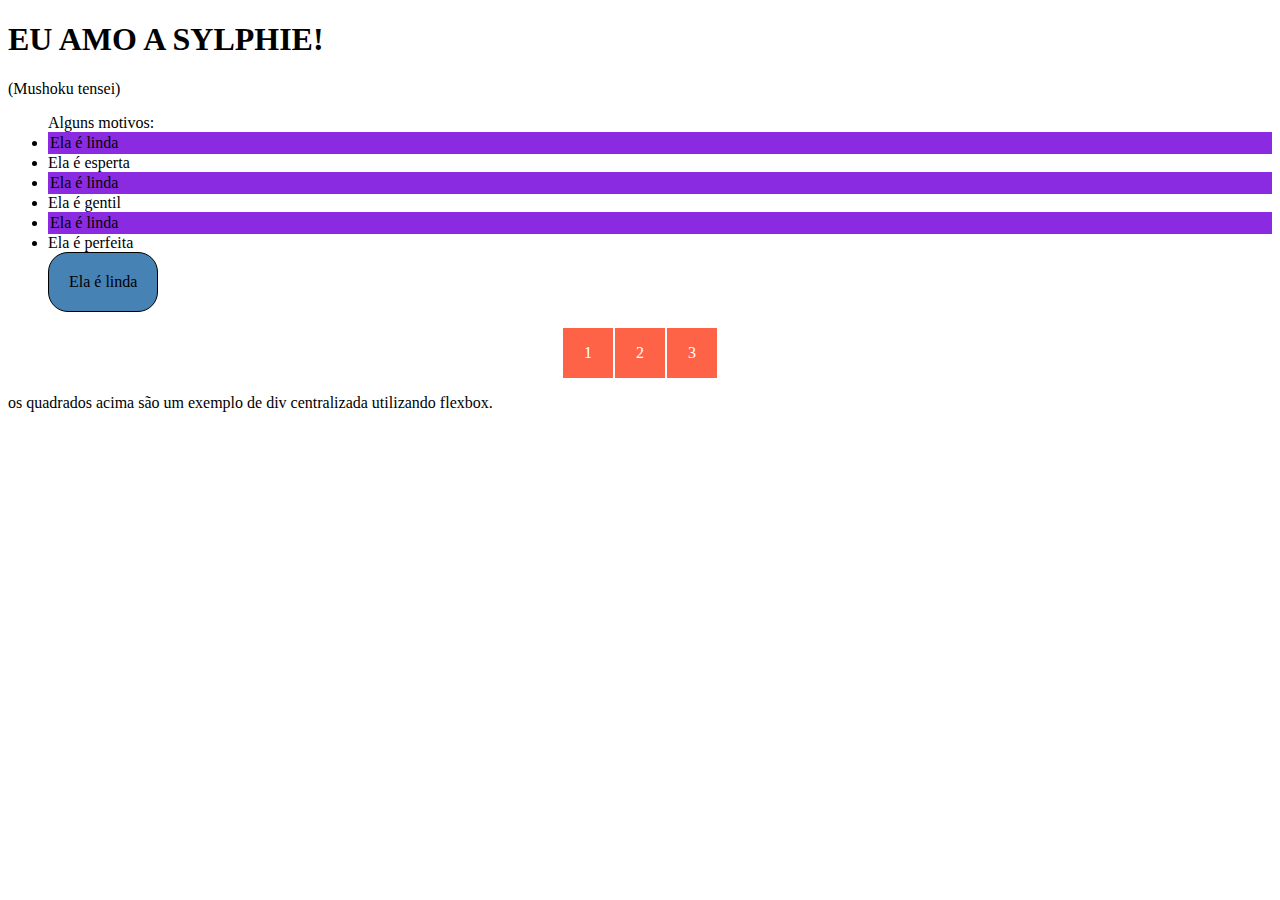
<file: html+css/2/index.html>
<!DOCTYPE html>
<head>
    <title>Sylphie My Beloved</title>
    <link rel="stylesheet" href="style.css">
</head>
<body>
    <h1>EU AMO A SYLPHIE!</h1>
    <p>(Mushoku tensei)</p>
    <ul>Alguns motivos:
        <li class="linda">Ela é linda</li>    
        <li>Ela é esperta</li>
        <li class="linda">Ela é linda</li>
        <li>Ela é gentil</li>
        <li class="linda">Ela é linda</li>
        <li>Ela é perfeita</li>
        <div>
            <li class="div-linda">Ela é linda</li>
        </div>
    </ul>
    <div class="container">
        <div class="caixa">1</div>
        <div class="caixa">2</div>
        <div class="caixa">3</div>
    </div>
    <p>os quadrados acima são um exemplo de div centralizada utilizando flexbox.  </p>
</body>
</html>
</file>
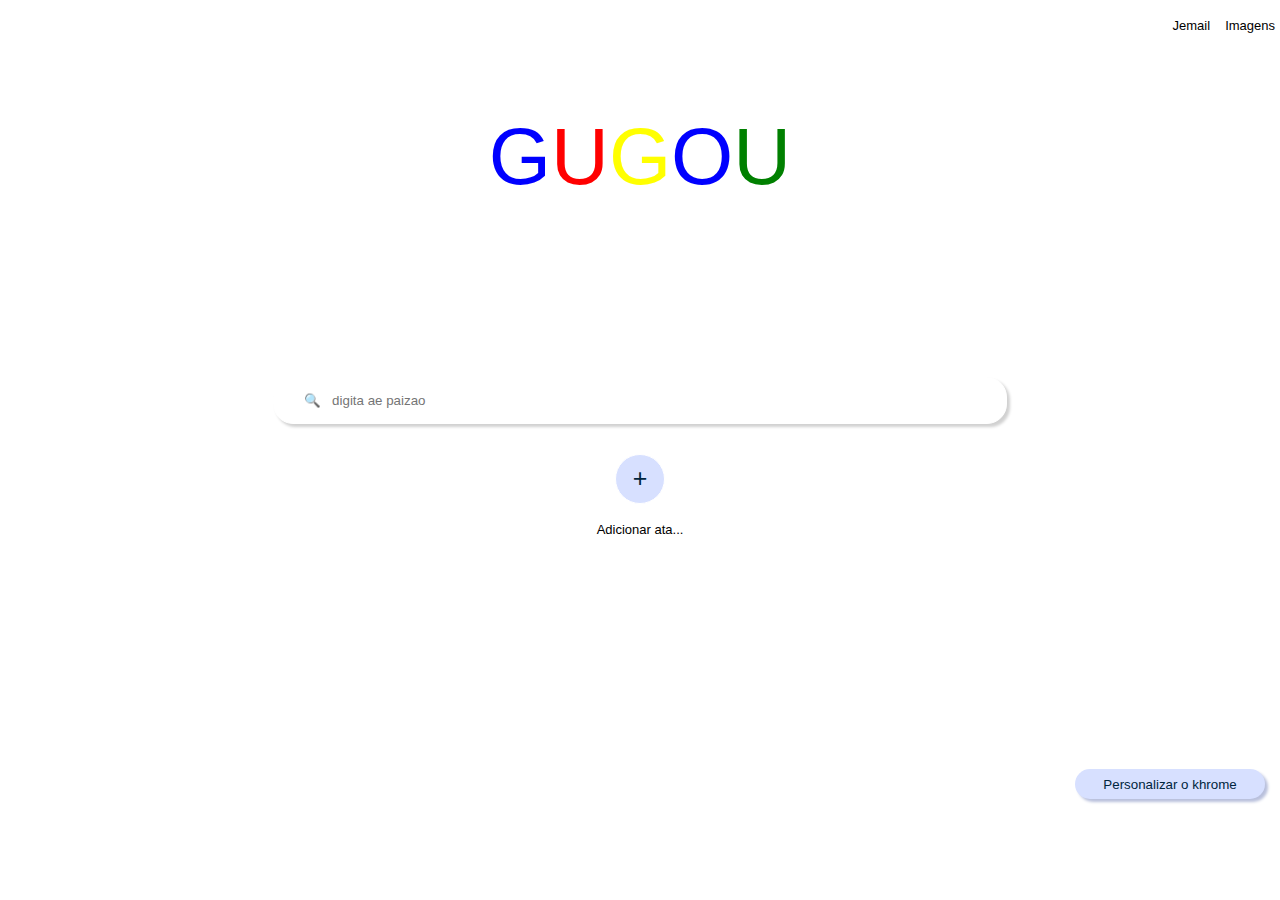
<file: html+css/3/index.html>
<!DOCTYPE html>
<html lang="en">
<head>
    <meta charset="UTF-8">
    <meta name="viewport" content="width=device-width, initial-scale=1.0">
    <title>Nova guia melhor</title>
    <link rel="stylesheet" href="style.css">
</head>
<body>
    <div id="maezona">
        <p id="jemail">Jemail</p>
        <p id="imagens">Imagens</p>
    </div>
    <p id="gugou">
        <span style=color:blue;>G</span>
        <span style=color:red;>U</span>
        <span style=color:yellow;>G</span>
        <span style=color:blue;>O</span>
        <span style=color:green;>U</span>
    </p>
    <div id="paizao">
        <input id="caixaTexto" type="text" placeholder="🔍   digita ae paizao">
        <button id="bolinha">+</button>
        <p>Adicionar ata...</p>
    </div>
    <div id="irmaozao">
        <button id="personalizar">Personalizar o khrome</button>
    </div>
</body>
</html>
</file>
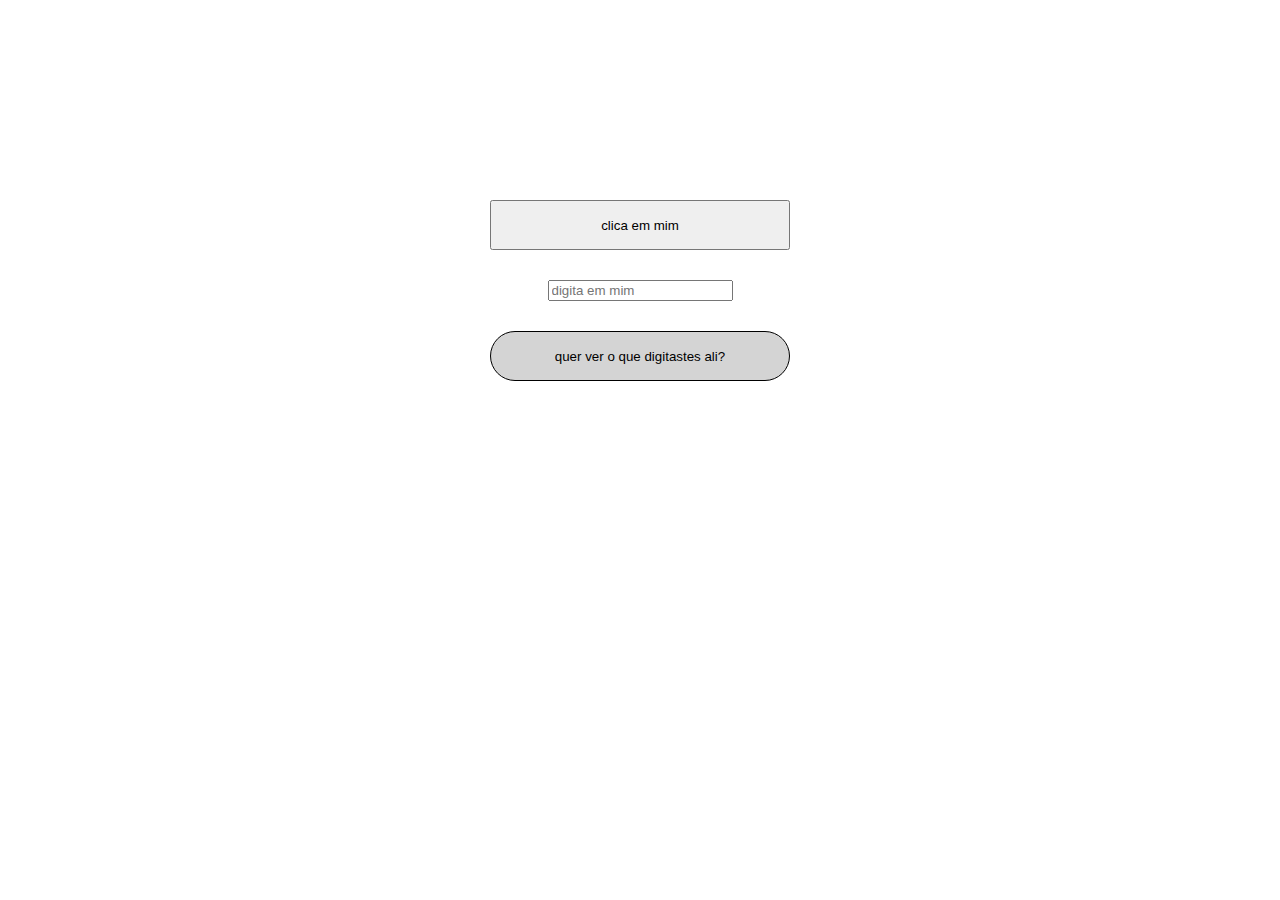
<file: javascript/1/index.html>
<!DOCTYPE html>
<html lang="en">
<head>
    <meta charset="UTF-8">
    <meta name="viewport" content="width=device-width, initial-scale=1.0">
    <link rel="stylesheet" href="style.css">
    <title>pagina</title>
    <script src="app.js" defer></script>
</head>
<body>
    <div class="eventos">
        <button id="btn1">clica em mim</button>
        <input id="bussanha" type="text" placeholder="digita em mim">
        <button id="btn2">quer ver o que digitastes ali?</button>
    </div>
</body>
</html>
</file>
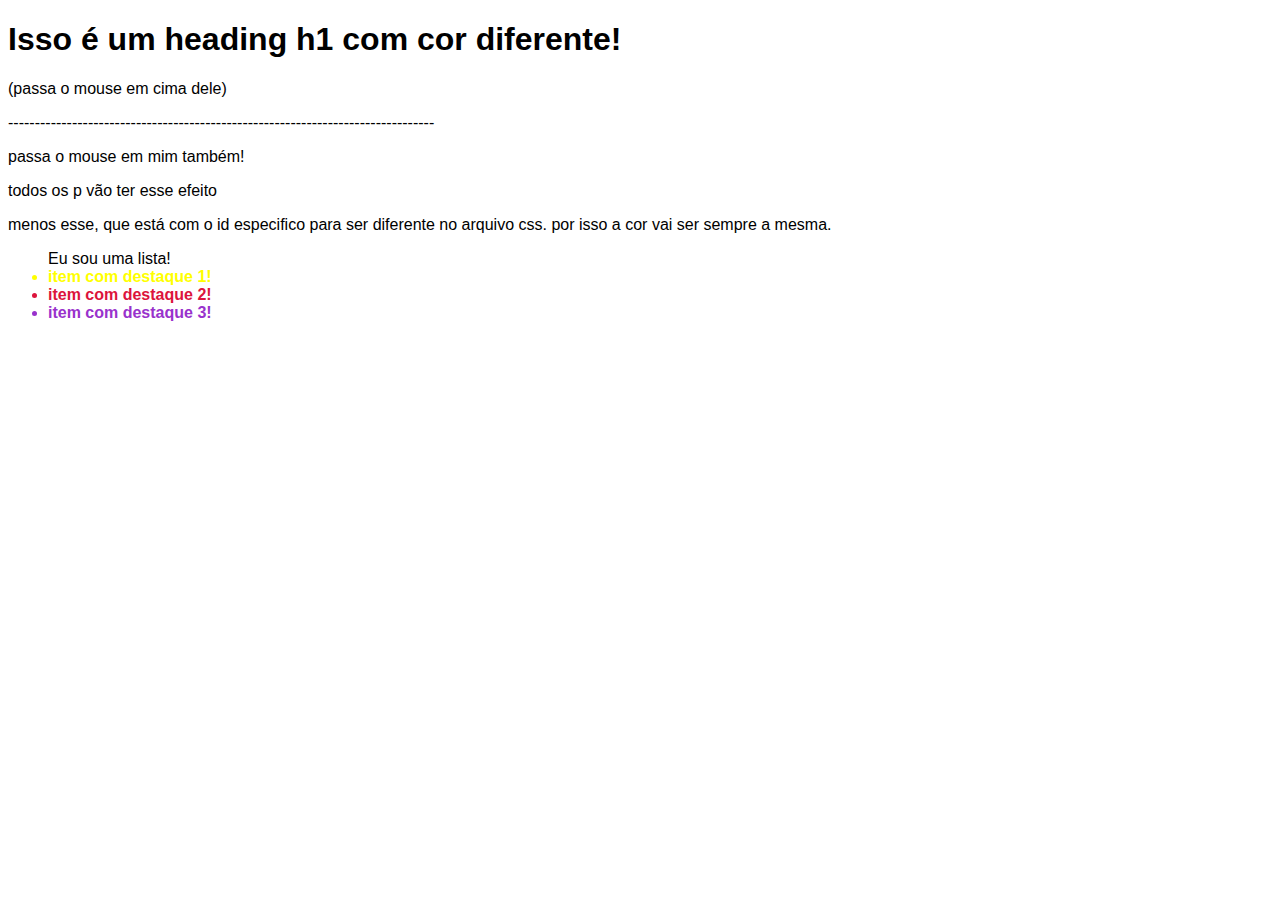
<file: html+css/1/base.html>
<!-- O css pode ser usado tanto no próprio html, quanto em um arquivo separado definindo os estilos -->
<!-- Por convenção, o css costuma ser separado, para facilitar a manutenção do codigo -->

<!DOCTYPE html>
<html lang="en">
<head>
    <meta charset="UTF-8">
    <title>pagina com css</title>
    <link rel="stylesheet" href="estilos.css"> <!-- Herdando os estilos aqui -->
</head>
<body>
    <h1>Isso é um heading h1 com cor diferente!</h1>
    <p>(passa o mouse em cima dele)</p>

    <p>--------------------------------------------------------------------------------</p>
    <p>passa o mouse em mim também!</p>
    <p>todos os p vão ter esse efeito</p>
    <p id ="eu_tenho_id">menos esse, que está com o id especifico para ser diferente no arquivo css.
        por isso a cor vai ser sempre a mesma.
    </p>
    <ul>Eu sou uma lista!
        <li id="li1">item com destaque 1!</li>
        <li id="li2">item com destaque 2!</li>
        <li id="li3">item com destaque 3!</li>
    </ul>
</body>
</html>
</file>
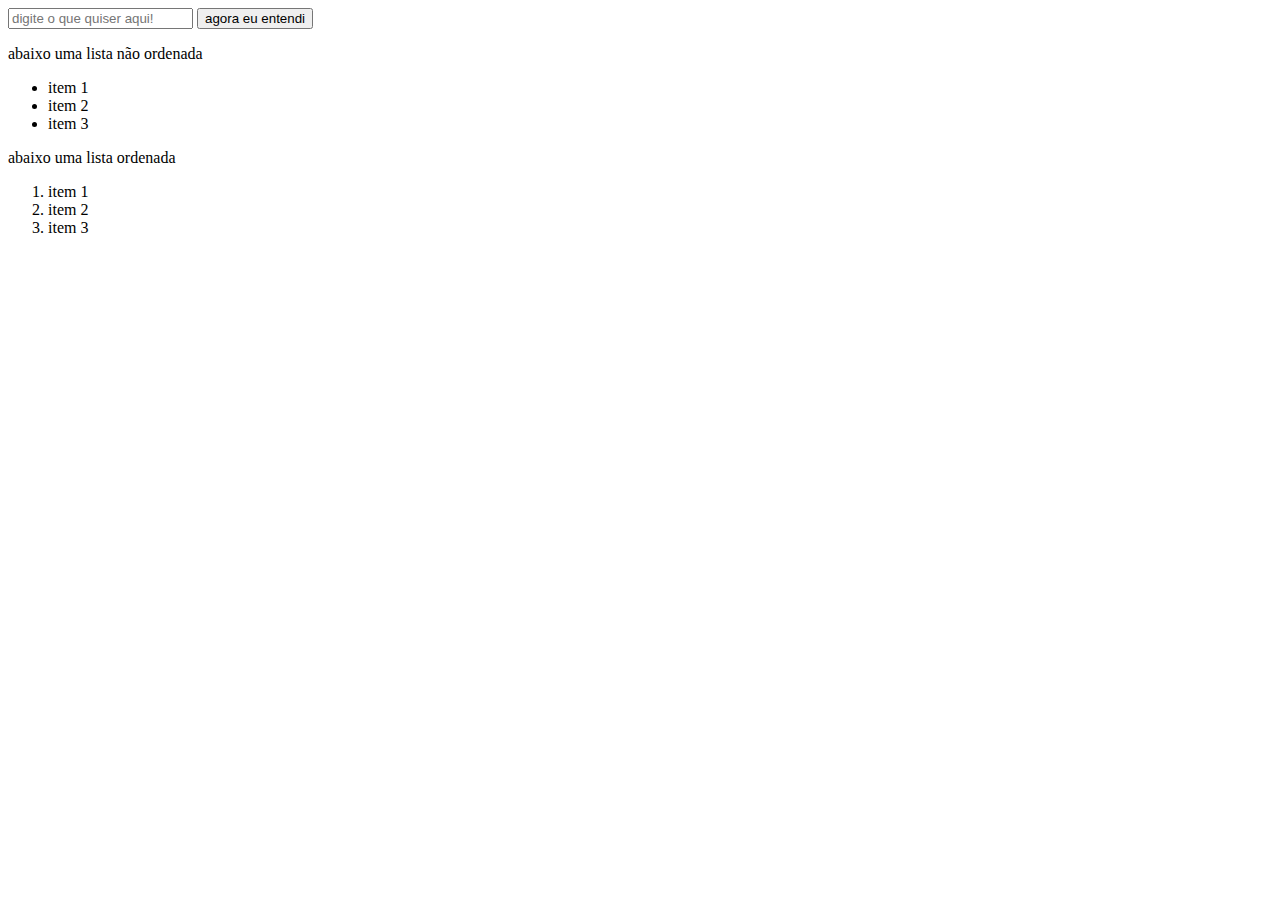
<file: html/3/pagina_com_botoes.html>
<!DOCTYPE html>
<head>
    <title>Pagina teste</title>
</head>
<body>
    <input type="text" placeholder="digite o que quiser aqui!">
    <button>agora eu entendi</button>

    <p>abaixo uma lista não ordenada</p>
    <ul>
        <li>item 1</li>
        <li>item 2</li>
        <li>item 3</li>
    </ul>    

    <p>abaixo uma lista ordenada</p>
    <ol>
        <li>item 1</li>
        <li>item 2</li>
        <li>item 3</li>
    </ol>    

</body>
</html>
</file>
<file: html+css/2/style.css>
.linda{
    background-color: blueviolet;
    padding: 2px;
    border: 20px color solid black;
}

.div-linda{
    text-align: center;
    background-color: steelblue;
    padding: 20px;
    border: 1px solid black;
    border-radius: 20px;
    display: inline-block;
}

.container{
    display: flex;
    justify-content: center;
    align-items: center;
    gap: 2px
}

.caixa{
    width: 50px;
    height: 50px;
    background: tomato;
    color: white;
    display: flex;
    justify-content: center;
    align-items: center;
}
</file>
<file: html+css/3/style.css>
html, body{
    font-family: Arial, Helvetica, sans-serif;
    font-size: 13px;
    margin: 0;
    padding: 0;
    width: 100%;
    height: 100%;
    overflow: hidden;
}

#maezona{
    display: flex;
    justify-content: right;
    align-items: center;
    gap: 15px;
    padding: 5px;
}

#jemail:hover{
    text-decoration: underline;
}

#imagens:hover{
    text-decoration: underline;
}

#gugou{
    font-family: 'Poppins', sans-serif;
    font-size: 80px;
    margin-top: 60px;
    margin-bottom: -100px;
    display: flex;
    justify-content: center;
    align-items: center;
    width: 100;
    height: 100;
}

#caixaTexto{
    border: solid white, 1px;
    border-radius: 20px;
    width: 700px; height: 43px;
    padding-left: 30px;
    box-shadow: 3px 3px 3px #d1d1d1;
    margin-bottom: 20px;
}
#paizao{
    display: flex;
    justify-content: center;
    align-items: center;
    width: 100vw;
    height: 80vh;
    gap: 10px;
    flex-direction: column;
}

#bolinha{
    background-color: rgb(215, 224, 255);
    border: solid white 1px;
    border-radius: 50px;
    width: 50px; height: 50px;
    display: flex;
    justify-content: center;
    align-items: center;
    color: rgb(0, 37, 61);
    font-size: 25px;
    margin-bottom: -5px;
}
#bolinha:hover{
    background-color: rgb(176, 185, 215) ;
}
#bolinha:active{
    transform: scale(0.90);
}

#irmaozao{
    display: flex;
    justify-content: flex-end;
    align-items: center;
    height: 8vh;
    padding-right: 15px;
}

#personalizar{
    margin-top: -150px;
    color: rgb(0, 37, 61);
    border: solid whitesmoke 0px;
    border-radius: 50px;
    background-color: rgb(215, 224, 255);
    box-shadow: 3px 3px 3px rgb(185, 192, 220);
    transition: background-color 0.3s, color 0.3s, transform 0.2s;
    width: 190px;
    height: 30px;
}

#personalizar:active{
    background-color: rgb(141, 147, 170);
}
</file>
<file: javascript/1/style.css>
.eventos{
    display: flex;
    justify-content: center;
    align-items: center;
    margin-top: 200px;
    flex-direction: column;
    gap: 30px;
}

.eventos button{
    width: 300px;
    height: 50px;
}

#btn2{
    border: 1px solid #000000;
    border-radius: 50px;
    background-color: #d4d4d4;
}

#btn2:active{
    background-color: #efefef;
    transition: 0.2s ease, transform 0.2s ease;
}
</file>
<file: html+css/1/estilos.css>
body{
    font-family: 'Trebuchet MS', 'Lucida Sans Unicode', 'Lucida Grande', 'Lucida Sans', Arial, sans-serif;    
}
    h1:hover{color:cadetblue;}/*
    -h1 é o elemento que vou mudar
    -hover é a propriedade que vou passar para esse elemento
    -color é o valor que vou passar para esse elemento
    */
    p:hover {color: grey;}
    #eu_tenho_id{color: black;}/*nesse caso, troquei a cor do elemento que tem apenas esse id*/
    
    #li1 {
        color: yellow;font-weight: bold;
    }
    #li2 {
        color: crimson;font-weight: bold;
    }
    #li3 {
        color: darkorchid;font-weight: bold;
    }
</file>
